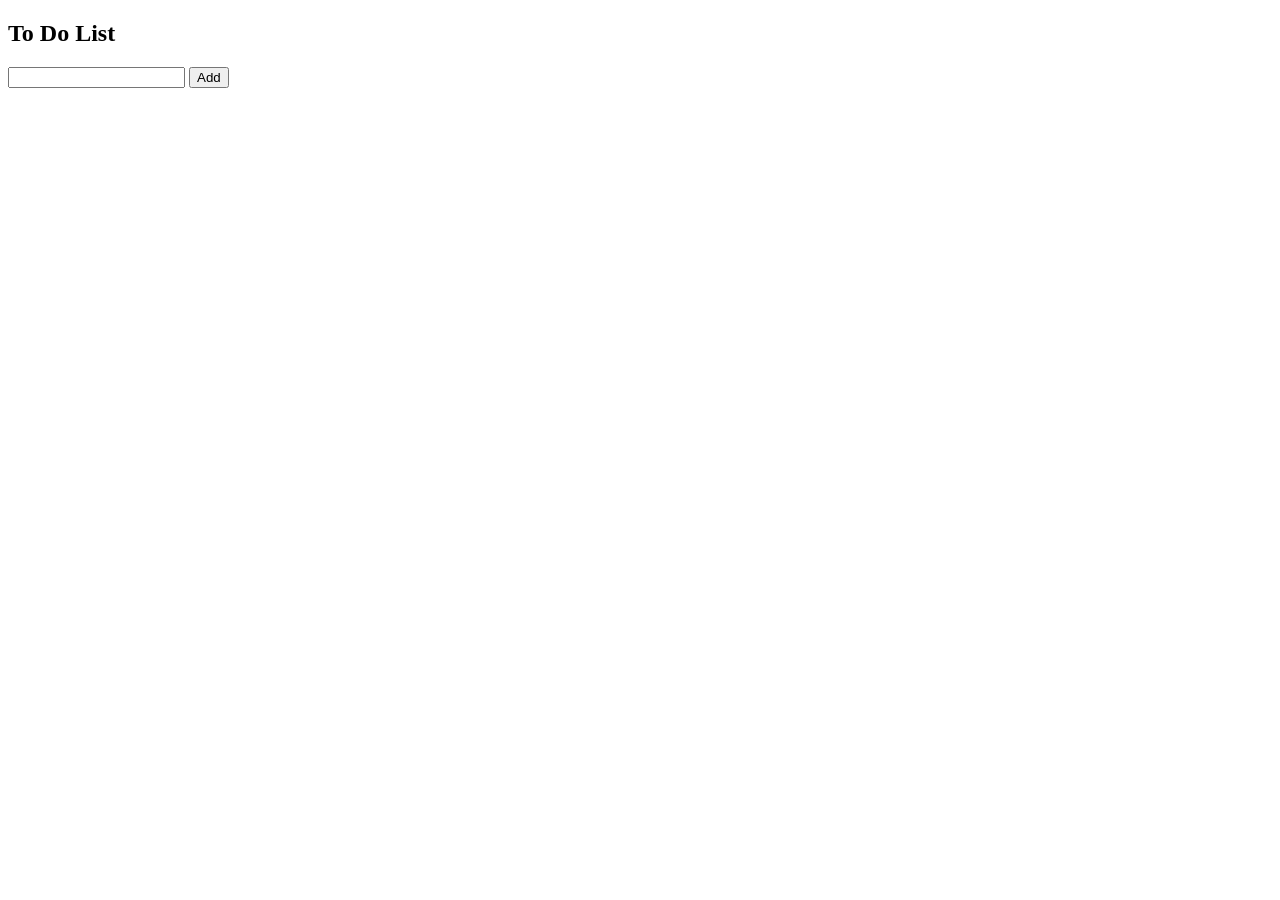
<file: Task1/index.html>
<!DOCTYPE html>
<html>
<head>
  <title>To Do List</title>
</head>
<body>
  <h2>To Do List</h2>

  <input type="text" id="taskInput">
  <button onclick="addTask()">Add</button>

  <ul id="taskList"></ul>

  <script>
    function addTask() {
      let input = document.getElementById("taskInput");
      let task = input.value;

      if (task === "") {
        alert("Enter task");
        return;
      }

      let li = document.createElement("li");
      li.innerText = task;

      li.onclick = function() {
        li.style.textDecoration = "line-through";
      };

      li.ondblclick = function() {
        li.remove();
      };

      document.getElementById("taskList").appendChild(li);
      input.value = "";
    }
  </script>
</body>
</html>
</file>
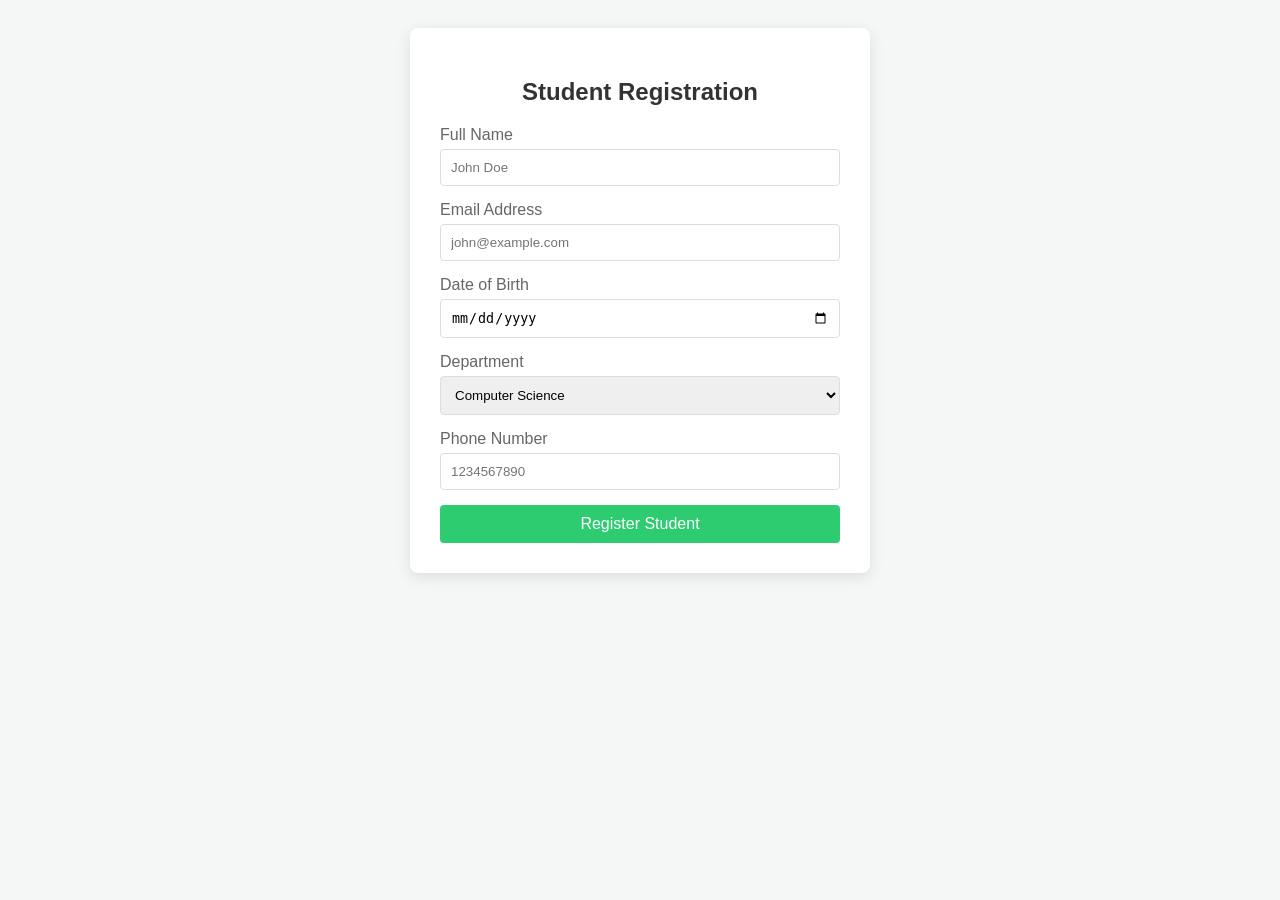
<file: Task3/index.html>
<!DOCTYPE html>
<html lang="en">
<head>
    <meta charset="UTF-8">
    <meta name="viewport" content="width=device-width, initial-scale=1.0">
    <title>Student Registration</title>
    <style>
        body { font-family: 'Segoe UI', Tahoma, Geneva, Verdana, sans-serif; background-color: #f4f7f6; display: flex; justify-content: center; padding: 20px; }
        .container { background: white; padding: 30px; border-radius: 8px; box-shadow: 0 4px 15px rgba(0,0,0,0.1); width: 100%; max-width: 400px; }
        h2 { text-align: center; color: #333; }
        .form-group { margin-bottom: 15px; }
        label { display: block; margin-bottom: 5px; color: #666; }
        input, select { width: 100%; padding: 10px; border: 1px solid #ddd; border-radius: 4px; box-sizing: border-box; }
        button { width: 100%; padding: 10px; background-color: #2ecc71; border: none; color: white; font-size: 16px; border-radius: 4px; cursor: pointer; transition: background 0.3s; }
        button:hover { background-color: #27ae60; }
    </style>
</head>
<body>
    <div class="container">
        <h2>Student Registration</h2>
        <form action="process.php" method="POST">
            <div class="form-group">
                <label>Full Name</label>
                <input type="text" name="name" required placeholder="John Doe">
            </div>
            <div class="form-group">
                <label>Email Address</label>
                <input type="email" name="email" required placeholder="john@example.com">
            </div>
            <div class="form-group">
                <label>Date of Birth</label>
                <input type="date" name="dob" required>
            </div>
            <div class="form-group">
                <label>Department</label>
                <select name="department">
                    <option value="Computer Science">Computer Science</option>
                    <option value="Mathematics">Mathematics</option>
                    <option value="Physics">Physics</option>
                </select>
            </div>
            <div class="form-group">
                <label>Phone Number</label>
                <input type="tel" name="phone" pattern="[0-9]{10}" required placeholder="1234567890">
            </div>
            <button type="submit" name="register">Register Student</button>
        </form>
    </div>
</body>
</html>
</file>
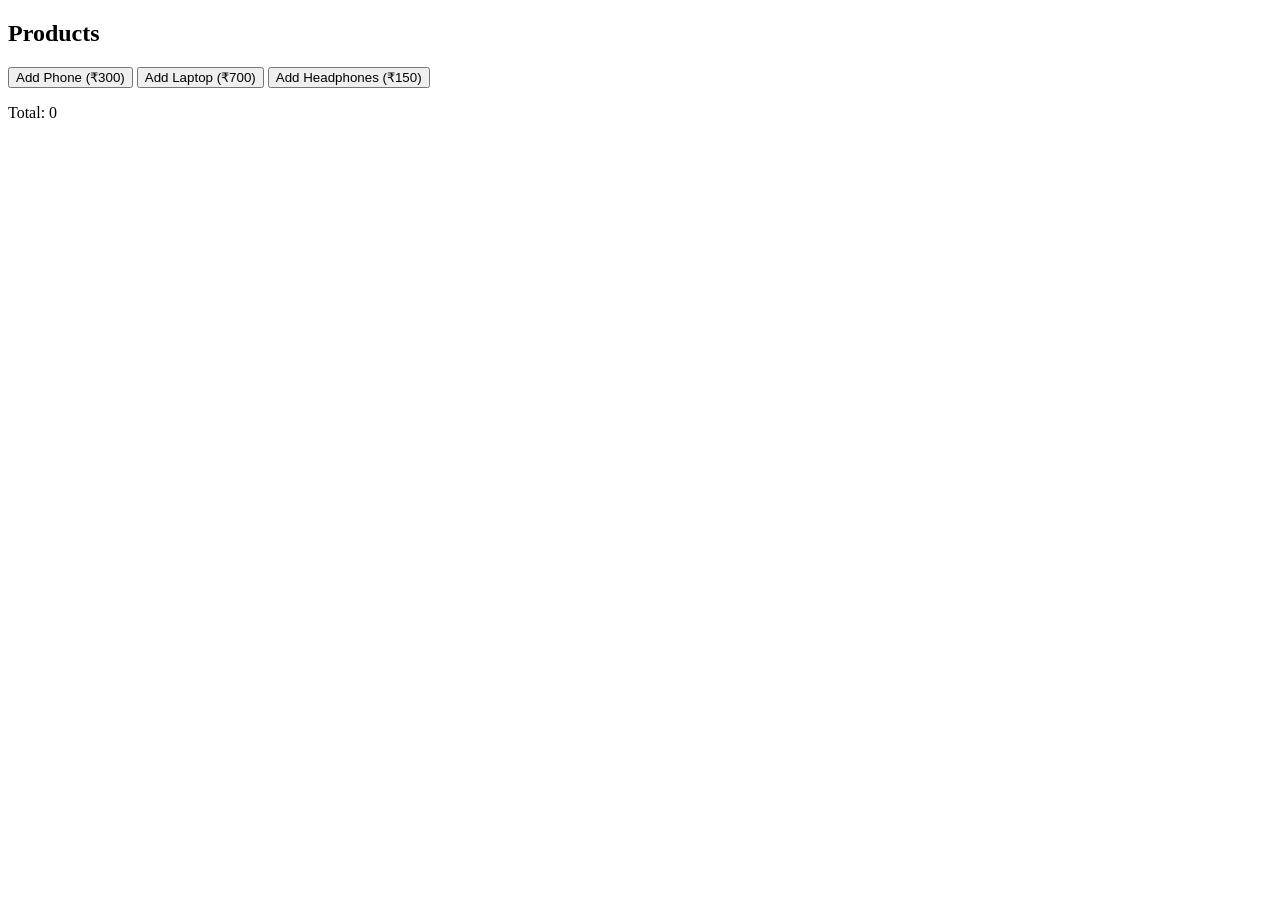
<file: Task5/index.html>
<!DOCTYPE html>
<html>
<head>
  <title>Mini E-Commerce</title>
</head>
<body>
  <h2>Products</h2>
  
  <button onclick="addCart(300)">Add Phone (₹300)</button>
  <button onclick="addCart(700)">Add Laptop (₹700)</button>
  <button onclick="addCart(150)">Add Headphones (₹150)</button>
  
  <p id="total">Total: 0</p>
  
  <script>
    let total = 0;
    function addCart(price) {
      total += price;
      document.getElementById("total").innerText = "Total: " + total;
    }
  </script>
</body>
</html>
</file>
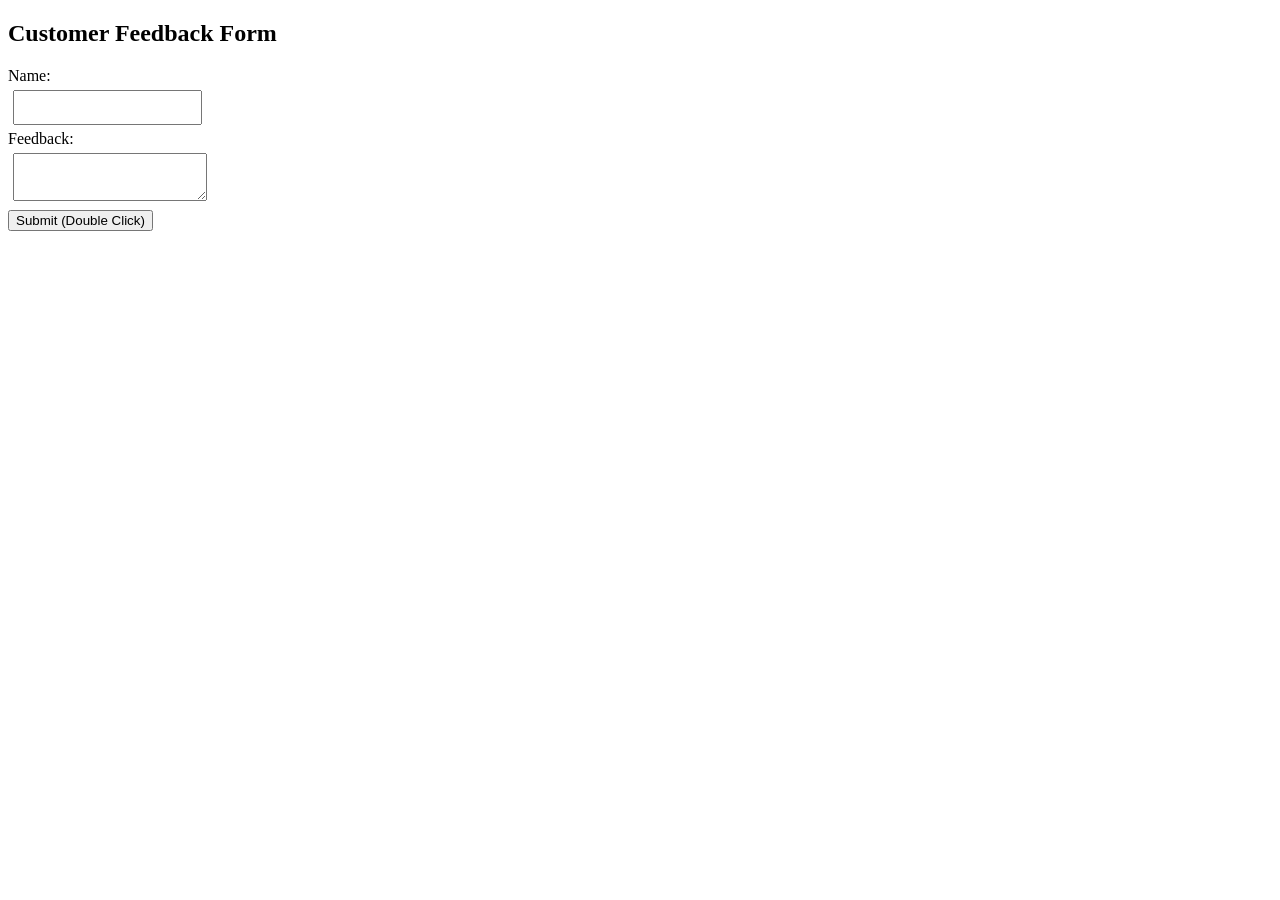
<file: Task7/index.html>
<!DOCTYPE html>
<html>
<head>
<title>Feedback Form</title>
<style>
input, textarea {
padding: 8px;
margin: 5px;
}
.highlight {
border: 2px solid blue;
}
</style>
<script>
function validateInput(event) {
  let char = event.key;

  if (!/^[a-zA-Z ]$/.test(char)) {
    event.preventDefault();
  }
}

function highlightField(element) {
  element.classList.add("highlight");
}

function removeHighlight(element) {
  element.classList.remove("highlight");
}

function submitForm() {
  alert("Feedback submitted successfully!");
}
</script>

</head>

<body>

<h2>Customer Feedback Form</h2>

<form>

 Name: <br>
 <input type="text"
        onkeypress="validateInput(event)"
        onmouseover="highlightField(this)"
        onmouseout="removeHighlight(this)">
 <br>

 Feedback: <br>
 <textarea
   onmouseover="highlightField(this)"
   onmouseout="removeHighlight(this)">
</textarea>
<br>
<button type="button" ondblclick="submitForm()">
Submit (Double Click)
</button>
</form>
</body>
</html>
</file>
